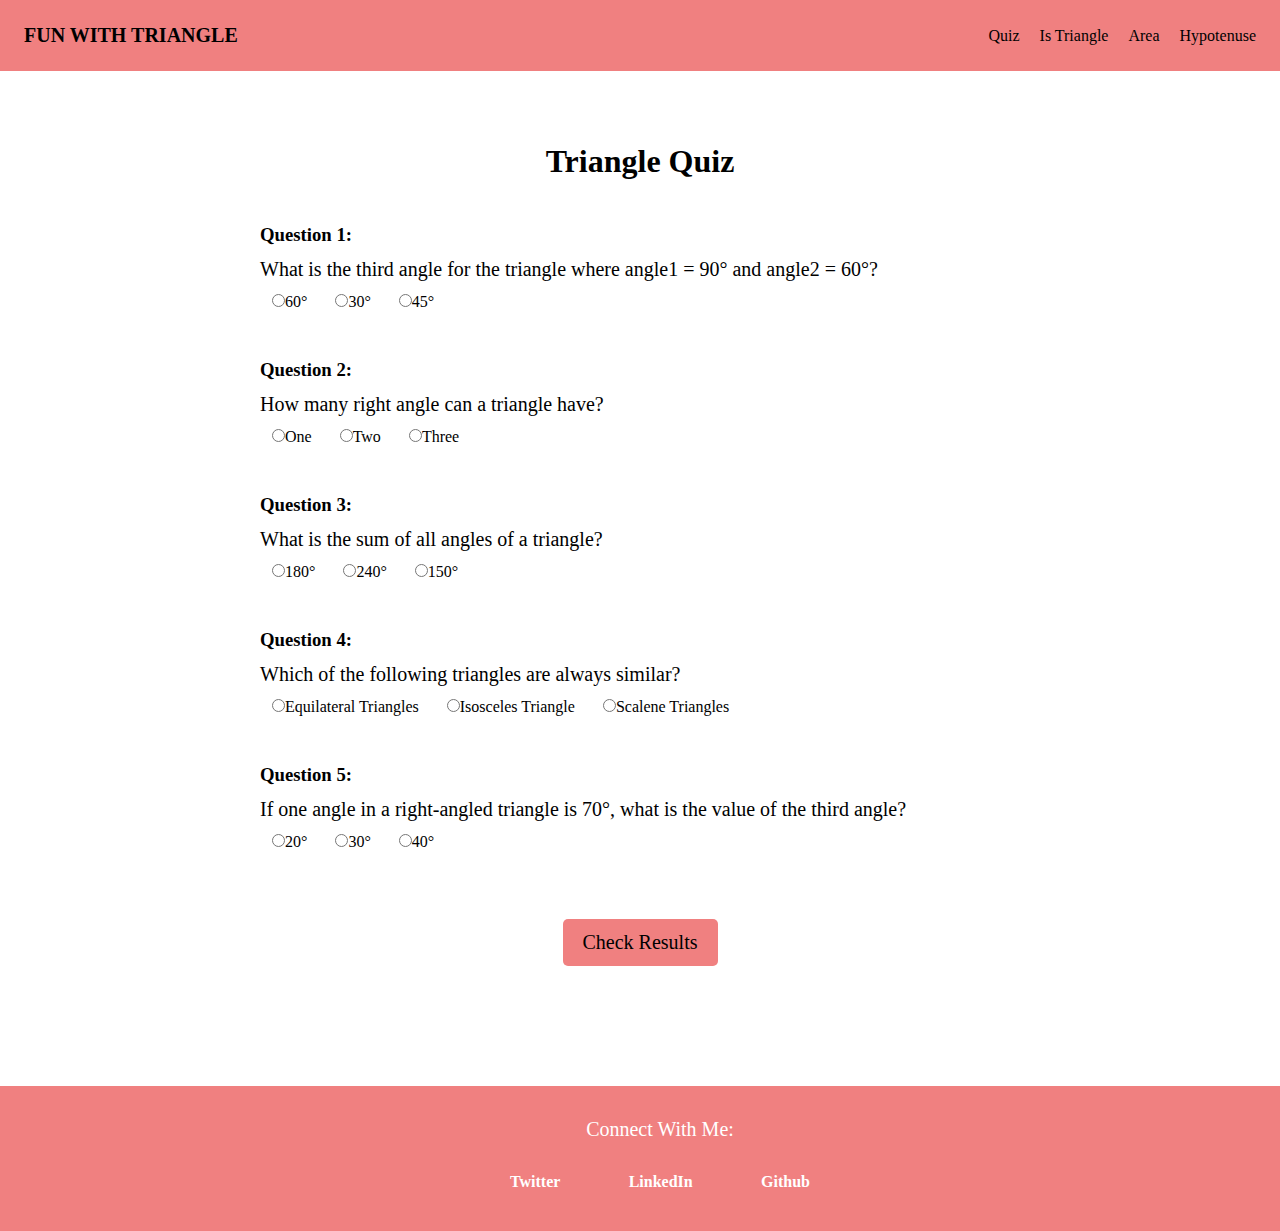
<file: index.html>
<!DOCTYPE html>
<html lang="en">
  <head>
    <meta charset="UTF-8" />
    <meta http-equiv="X-UA-Compatible" content="IE=edge" />
    <meta name="viewport" content="width=device-width, initial-scale=1.0" />
    <title>Document</title>
    <link rel="stylesheet" href="quiz.css" />
    <link rel="stylesheet" href="style.css" />
  </head>
  <body>
    <div class="navigation">
      <p class="nav-title">FUN WITH TRIANGLE</p>
      <ul class="nav-list">
        <li class="nav-list-links">
          <a href="/index.html">Quiz</a>
        </li>
        <li class="nav-list-links">
          <a href="/triangle.html">Is Triangle</a>
        </li>
        <li class="nav-list-links">
          <a href="/area.html">Area</a>
        </li>
        <li class="nav-list-links">
          <a href="/hypotenuse.html">Hypotenuse</a>
        </li>
      </ul>
    </div>

    <h1>Triangle Quiz</h1>

    <div class="quiz-main">
      <form class="quiz-form">
        <div class="question-container question-1">
          <h3>Question 1:</h3>
          <p>
            What is the third angle for the triangle where angle1 = 90° and
            angle2 = 60°?
          </p>

          <label><input type="radio" name="question1" value="60°" />60°</label>
          <label><input type="radio" name="question1" value="30°" />30°</label>
          <label><input type="radio" name="question1" value="45°" />45°</label>
        </div>
        <!--  -->
        <div class="question-container">
          <h3>Question 2:</h3>
          <p>How many right angle can a triangle have?</p>

          <label><input type="radio" name="question2" value="One" />One</label>
          <label><input type="radio" name="question2" value="Two" />Two</label>
          <label
            ><input type="radio" name="question2" value="Three" />Three</label
          >
        </div>
        <!--  -->
        <div class="question-container">
          <h3>Question 3:</h3>
          <p>What is the sum of all angles of a triangle?</p>

          <label
            ><input type="radio" name="question3" value="180°" />180°</label
          >
          <label
            ><input type="radio" name="question3" value="240°" />240°</label
          >
          <label
            ><input type="radio" name="question3" value="150°" />150°</label
          >
        </div>
        <!--  -->
        <div class="question-container">
          <h3>Question 4:</h3>
          <p>Which of the following triangles are always similar?</p>

          <label
            ><input
              type="radio"
              name="question4"
              value="Equilateral Triangles"
            />Equilateral Triangles</label
          >
          <label
            ><input
              type="radio"
              name="question4"
              value="Isosceles Triangle"
            />Isosceles Triangle</label
          >
          <label
            ><input
              type="radio"
              name="question4"
              value="Scalene Triangles"
            />Scalene Triangles</label
          >
        </div>
        <!--  -->
        <!--  -->
        <div class="question-container">
          <h3>Question 5:</h3>
          <p>
            If one angle in a right-angled triangle is 70°, what is the value of
            the third angle?
          </p>

          <label><input type="radio" name="question6" value="20°" />20°</label>
          <label><input type="radio" name="question6" value="30°" />30°</label>
          <label><input type="radio" name="question6" value="40°" />40°</label>
        </div>
        <!--  -->
        <!-- <div class="question-container">
          <p>Question three will come here</p>

          <label ><input type="radio" name="question7" value="" /></label>
          <label ><input type="radio" name="question7" value="" /></label>
          <label ><input type="radio" name="question7" value="" /></label>
        </div> -->
        <!--  -->
      </form>
      <div class="button-container">
        <button class="button">Check Results</button>
      </div>
    </div>

    <div class="message"></div>

    <footer class="footer">
      <div class="socials">
        <p>Connect With Me:</p>
        <ul class="socials-links">
          <li>
            <a class="social-link" href="https://twitter.com/Parth___Arora"
              >Twitter</a
            >
          </li>
          <li>
            <a
              class="social-link"
              href="https://www.linkedin.com/in/parth-arora-3b87381b1/"
              >LinkedIn</a
            >
          </li>
          <li>
            <a class="social-link" href="https://github.com/partharora100"
              >Github</a
            >
          </li>
        </ul>
      </div>
    </footer>

    <script src="scripts/quiz.js"></script>
  </body>
</html>
</file>
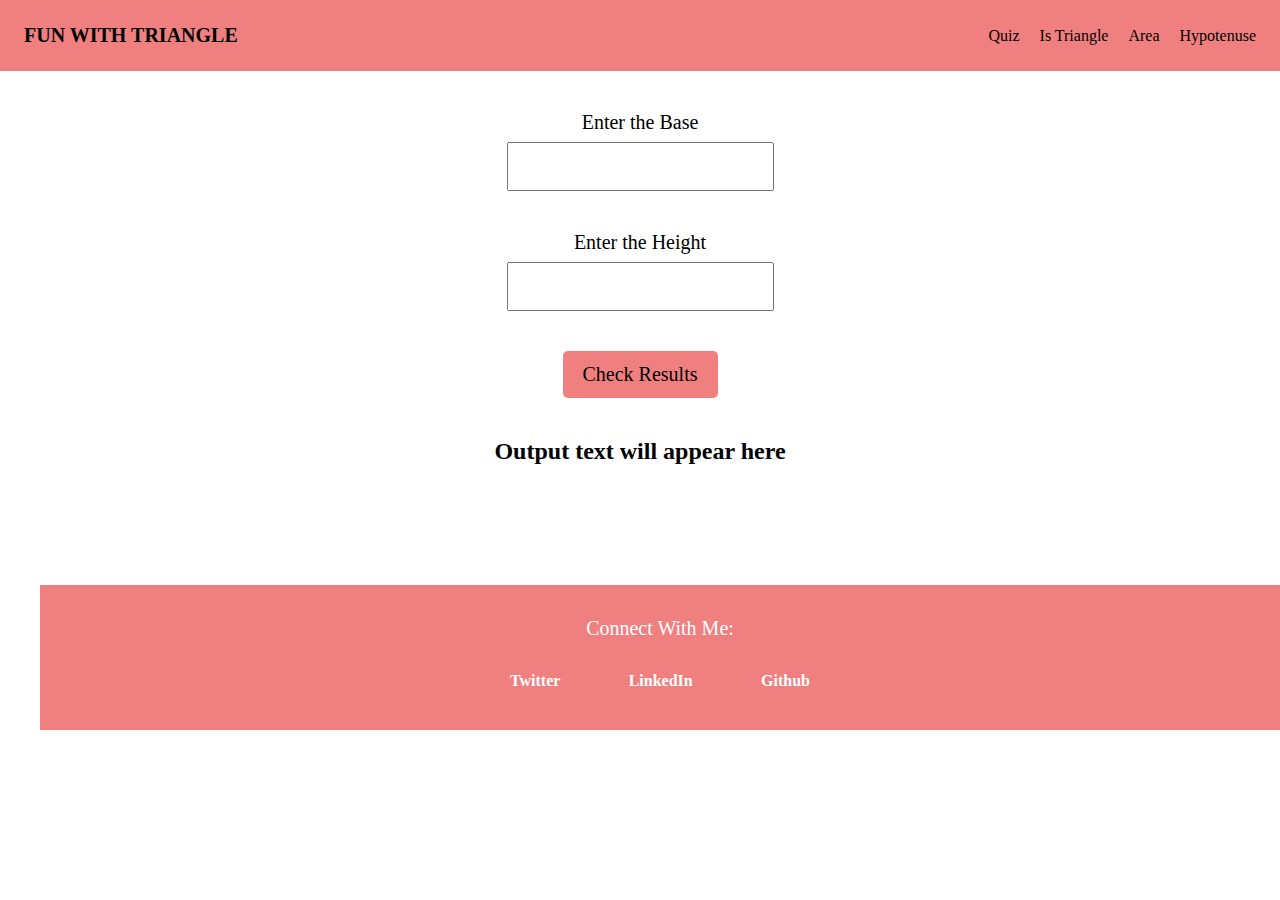
<file: area.html>
<!DOCTYPE html>
<html lang="en">
  <head>
    <meta charset="UTF-8" />
    <meta http-equiv="X-UA-Compatible" content="IE=edge" />
    <meta name="viewport" content="width=device-width, initial-scale=1.0" />
    <title>Area of triangle</title>
    <link rel="stylesheet" href="style.css" />
  </head>
  <body>
    <div class="navigation">
      <p class="nav-title">FUN WITH TRIANGLE</p>
      <ul class="nav-list">
        <li class="nav-list-links">
          <a href="/index.html">Quiz</a>
        </li>
        <li class="nav-list-links">
          <a href="/triangle.html">Is Triangle</a>
        </li>
        <li class="nav-list-links">
          <a href="/area.html">Area</a>
        </li>
        <li class="nav-list-links">
          <a href="/hypotenuse.html">Hypotenuse</a>
        </li>
      </ul>
    </div>
    <article>
      <label for="" class="input-label">Enter the Base</label>
      <div class="box">
        <input type="number" class="input input-base" />
      </div>
      <label for="" class="input-label">Enter the Height</label>
      <div class="box">
        <input type="number" class="input input-height" />
      </div>
      <div class="button-container">
        <button class="button">Check Results</button>
      </div>

      <div class="message">Output text will appear here</div>

      <footer class="footer">
        <div class="socials">
          <p>Connect With Me:</p>
          <ul class="socials-links">
            <li>
              <a class="social-link" href="https://twitter.com/Parth___Arora"
                >Twitter</a
              >
            </li>
            <li>
              <a
                class="social-link"
                href="https://www.linkedin.com/in/parth-arora-3b87381b1/"
                >LinkedIn</a
              >
            </li>
            <li>
              <a class="social-link" href="https://github.com/partharora100"
                >Github</a
              >
            </li>
          </ul>
        </div>
      </footer>
    </article>

    <script src="scripts/area.js"></script>
  </body>
</html>
</file>
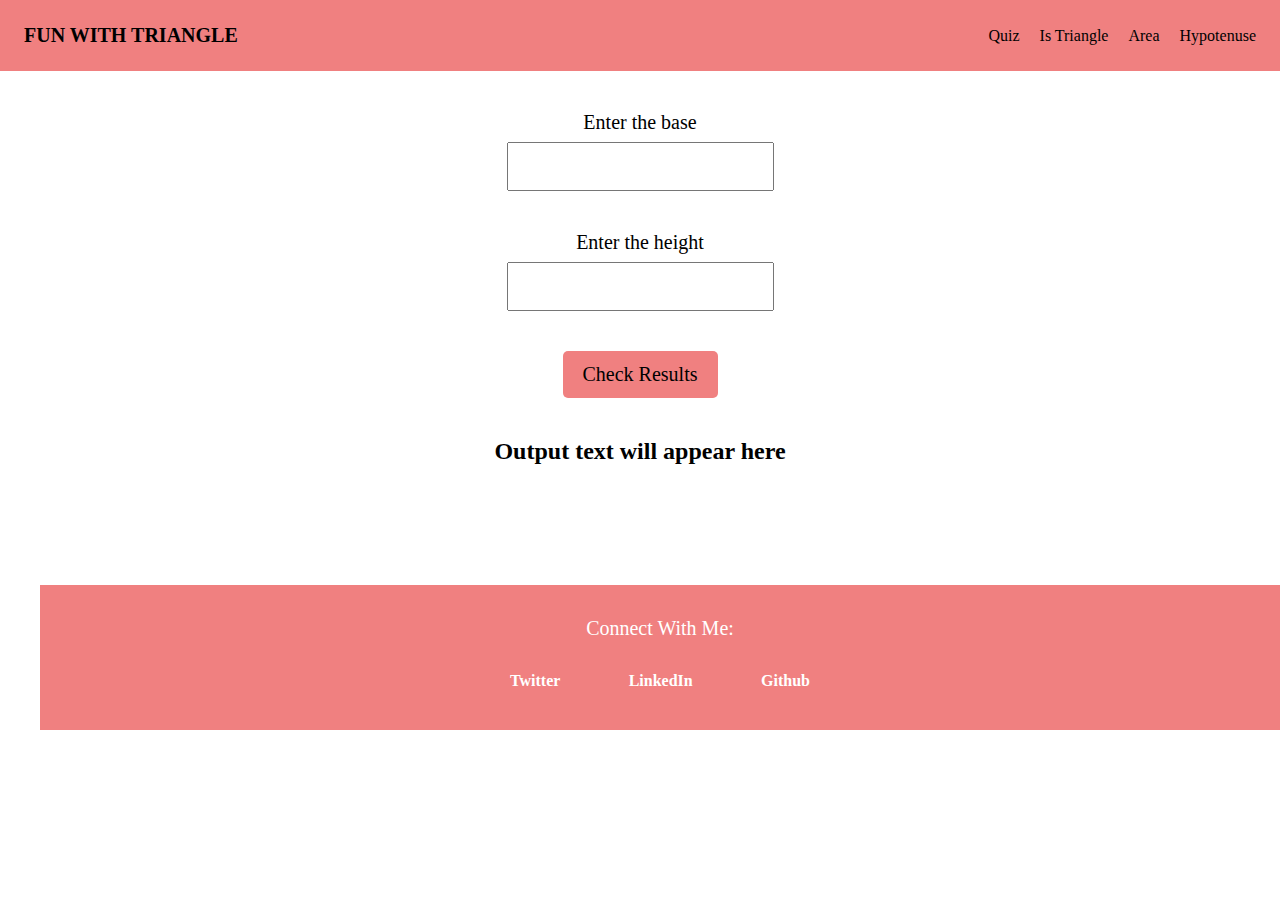
<file: hypotenuse.html>
<!DOCTYPE html>
<html lang="en">
  <head>
    <meta charset="UTF-8" />
    <meta http-equiv="X-UA-Compatible" content="IE=edge" />
    <meta name="viewport" content="width=device-width, initial-scale=1.0" />
    <title>Document</title>
    <link rel="stylesheet" href="style.css" />
  </head>
  <body>
    <div class="navigation">
      <p class="nav-title">FUN WITH TRIANGLE</p>
      <ul class="nav-list">
        <li class="nav-list-links">
          <a href="/index.html">Quiz</a>
        </li>
        <li class="nav-list-links">
          <a href="/triangle.html">Is Triangle</a>
        </li>
        <li class="nav-list-links">
          <a href="/area.html">Area</a>
        </li>
        <li class="nav-list-links">
          <a href="/hypotenuse.html">Hypotenuse</a>
        </li>
      </ul>
    </div>
    <article>
      <label for="" class="input-label">Enter the base</label>
      <div class="box">
        <input type="number" class="input input-base" />
      </div>

      <label for="" class="input-label">Enter the height</label>
      <div class="box">
        <input type="number" class="input input-height" />
      </div>

      <div class="button-container">
        <button class="button">Check Results</button>
      </div>

      <div class="message">Output text will appear here</div>
      <footer class="footer">
        <div class="socials">
          <p>Connect With Me:</p>
          <ul class="socials-links">
            <li>
              <a class="social-link" href="https://twitter.com/Parth___Arora"
                >Twitter</a
              >
            </li>
            <li>
              <a
                class="social-link"
                href="https://www.linkedin.com/in/parth-arora-3b87381b1/"
                >LinkedIn</a
              >
            </li>
            <li>
              <a class="social-link" href="https://github.com/partharora100"
                >Github</a
              >
            </li>
          </ul>
        </div>
      </footer>
    </article>

    <script src="scripts/hypotenuse.js"></script>
  </body>
</html>
</file>
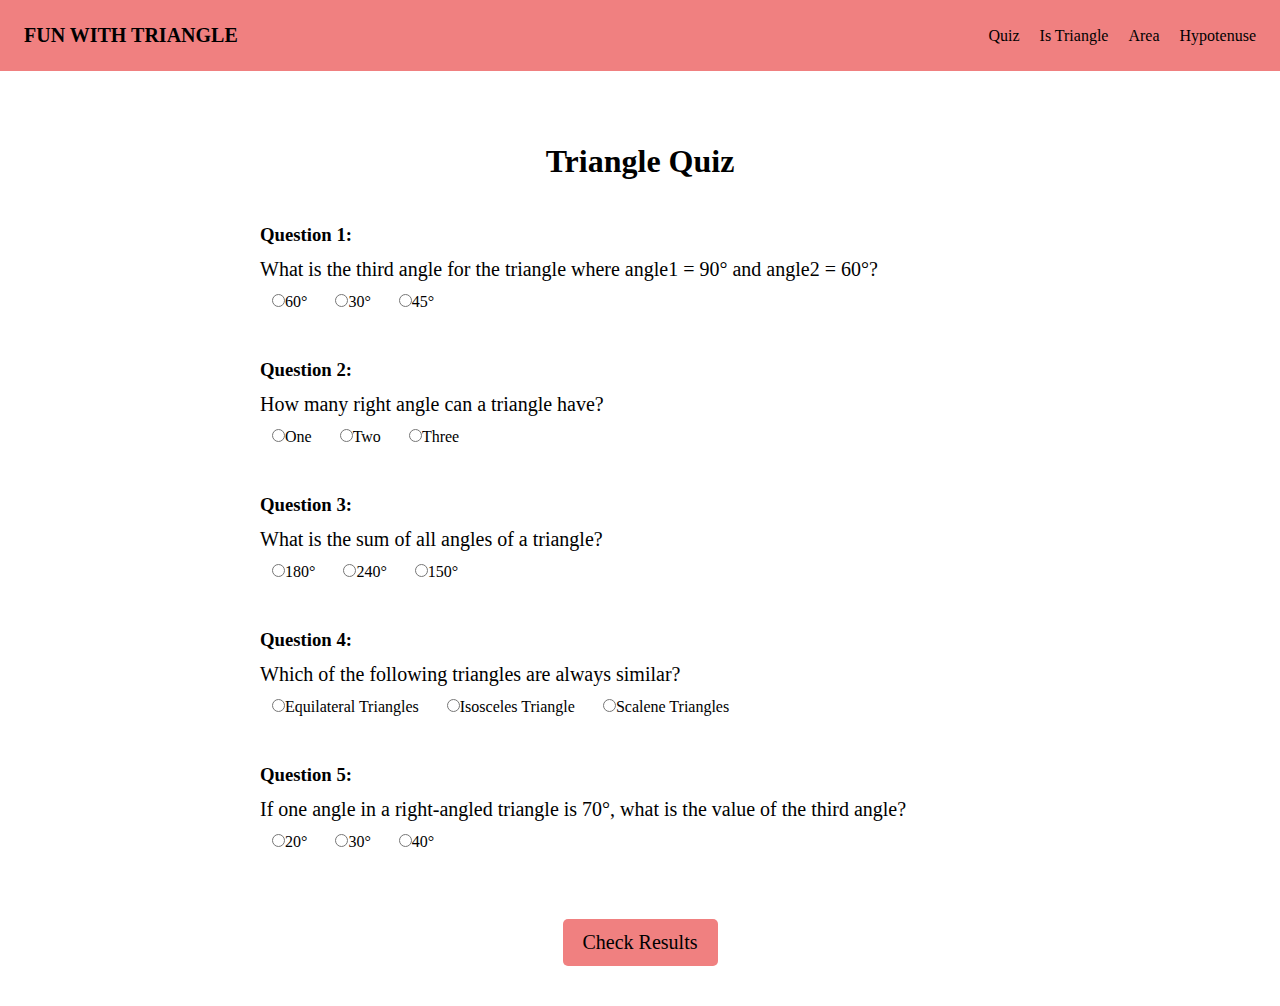
<file: quiz.html>
<!DOCTYPE html>
<html lang="en">
  <head>
    <meta charset="UTF-8" />
    <meta http-equiv="X-UA-Compatible" content="IE=edge" />
    <meta name="viewport" content="width=device-width, initial-scale=1.0" />
    <title>Document</title>
    <link rel="stylesheet" href="quiz.css" />
    <link rel="stylesheet" href="style.css" />
  </head>
  <body>
    <div class="navigation">
      <p class="nav-title">FUN WITH TRIANGLE</p>
      <ul class="nav-list">
        <li class="nav-list-links">
          <a href="/quiz.html">Quiz</a>
        </li>
        <li class="nav-list-links">
          <a href="/triangle.html">Is Triangle</a>
        </li>
        <li class="nav-list-links">
          <a href="/area.html">Area</a>
        </li>
        <li class="nav-list-links">
          <a href="/hypotenuse.html">Hypotenuse</a>
        </li>
      </ul>
    </div>

    <h1>Triangle Quiz</h1>

    <div class="quiz-main">
      <form class="quiz-form">
        <div class="question-container question-1">
          <h3>Question 1:</h3>
          <p>
            What is the third angle for the triangle where angle1 = 90° and
            angle2 = 60°?
          </p>

          <label for=""
            ><input type="radio" name="question1" value="60°" />60°</label
          >
          <label for=""
            ><input type="radio" name="question1" value="30°" />30°</label
          >
          <label for=""
            ><input type="radio" name="question1" value="45°" />45°</label
          >
        </div>
        <!--  -->
        <div class="question-container">
          <h3>Question 2:</h3>
          <p>How many right angle can a triangle have?</p>

          <label for=""
            ><input type="radio" name="question2" value="One" />One</label
          >
          <label for=""
            ><input type="radio" name="question2" value="Two" />Two</label
          >
          <label for=""
            ><input type="radio" name="question2" value="Three" />Three</label
          >
        </div>
        <!--  -->
        <div class="question-container">
          <h3>Question 3:</h3>
          <p>What is the sum of all angles of a triangle?</p>

          <label for=""
            ><input type="radio" name="question3" value="180°" />180°</label
          >
          <label for=""
            ><input type="radio" name="question3" value="240°" />240°</label
          >
          <label for=""
            ><input type="radio" name="question3" value="150°" />150°</label
          >
        </div>
        <!--  -->
        <div class="question-container">
          <h3>Question 4:</h3>
          <p>Which of the following triangles are always similar?</p>

          <label for=""
            ><input
              type="radio"
              name="question4"
              value="Equilateral Triangles"
            />Equilateral Triangles</label
          >
          <label for=""
            ><input
              type="radio"
              name="question4"
              value="Isosceles Triangle"
            />Isosceles Triangle</label
          >
          <label for=""
            ><input
              type="radio"
              name="question4"
              value="Scalene Triangles"
            />Scalene Triangles</label
          >
        </div>
        <!--  -->
        <!--  -->
        <div class="question-container">
          <h3>Question 5:</h3>
          <p>
            If one angle in a right-angled triangle is 70°, what is the value of
            the third angle?
          </p>

          <label for=""
            ><input type="radio" name="question6" value="20°" />20°</label
          >
          <label for=""
            ><input type="radio" name="question6" value="30°" />30°</label
          >
          <label for=""
            ><input type="radio" name="question6" value="40°" />40°</label
          >
        </div>
        <!--  -->
        <!-- <div class="question-container">
          <p>Question three will come here</p>

          <label for=""><input type="radio" name="question7" value="" /></label>
          <label for=""><input type="radio" name="question7" value="" /></label>
          <label for=""><input type="radio" name="question7" value="" /></label>
        </div> -->
        <!--  -->
      </form>
      <div class="button-container">
        <button class="button">Check Results</button>
      </div>
    </div>

    <div class="message"></div>

    <script src="scripts/quiz.js"></script>
  </body>
</html>
</file>
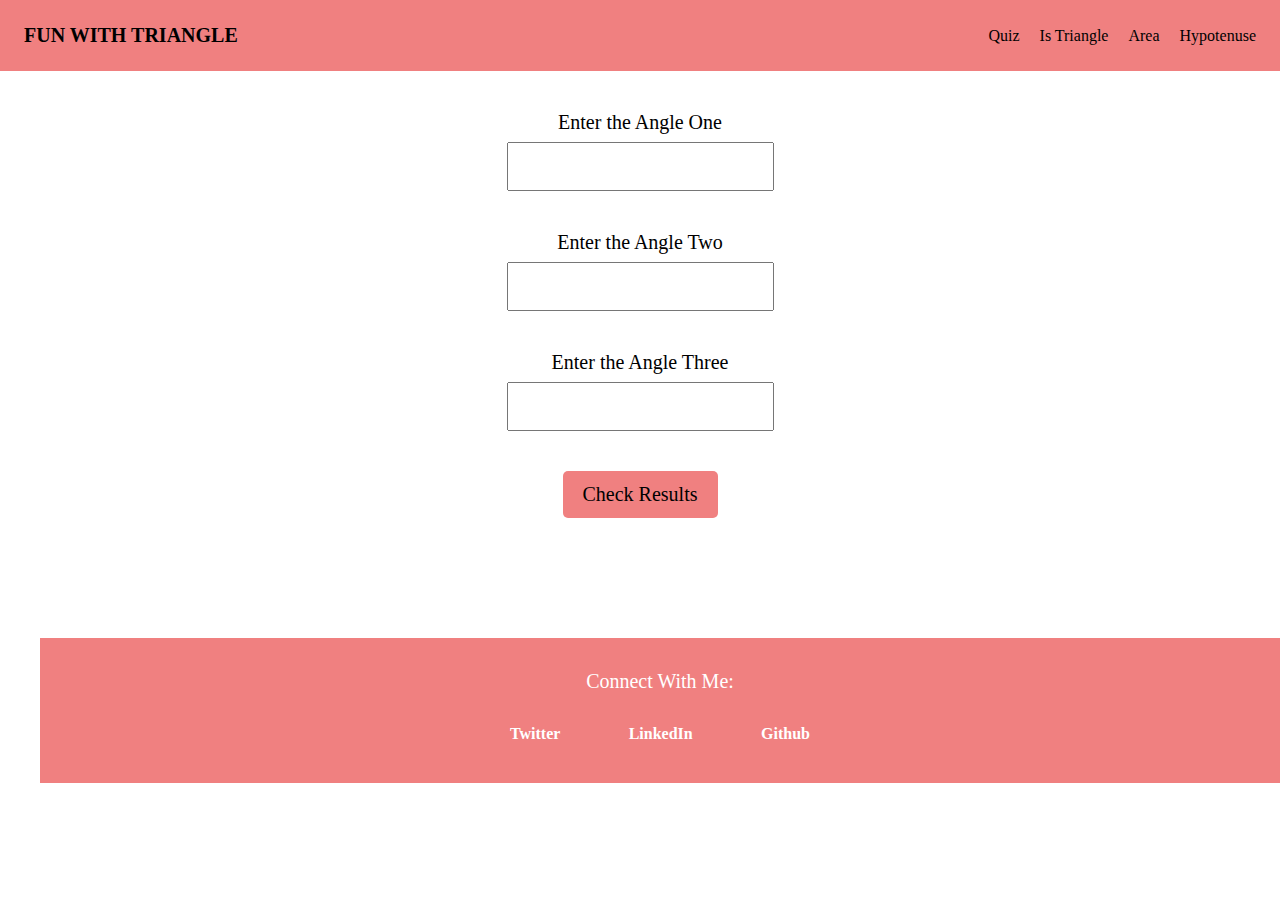
<file: triangle.html>
<!DOCTYPE html>
<html lang="en">
  <head>
    <meta charset="UTF-8" />
    <meta http-equiv="X-UA-Compatible" content="IE=edge" />
    <meta name="viewport" content="width=device-width, initial-scale=1.0" />
    <title>Document</title>
    <link rel="stylesheet" href="style.css" />
  </head>
  <body>
    <div class="navigation">
      <p class="nav-title">FUN WITH TRIANGLE</p>
      <ul class="nav-list">
        <li class="nav-list-links">
          <a href="/index.html">Quiz</a>
        </li>
        <li class="nav-list-links">
          <a href="/triangle.html">Is Triangle</a>
        </li>
        <li class="nav-list-links">
          <a href="/area.html">Area</a>
        </li>
        <li class="nav-list-links">
          <a href="/hypotenuse.html">Hypotenuse</a>
        </li>
      </ul>
    </div>
    <article>
      <label class="input-label">Enter the Angle One</label>
      <div class="box">
        <input type="number" class="input" />
      </div>

      <label class="input-label">Enter the Angle Two</label>
      <div class="box">
        <input type="number" class="input" />
      </div>

      <label class="input-label">Enter the Angle Three</label>
      <div class="box">
        <input type="number" class="input" />
      </div>

      <div class="button-container">
        <button class="button">Check Results</button>
      </div>

      <div class="message"></div>
      <footer class="footer">
        <div class="socials">
          <p>Connect With Me:</p>
          <ul class="socials-links">
            <li>
              <a class="social-link" href="https://twitter.com/Parth___Arora"
                >Twitter</a
              >
            </li>
            <li>
              <a
                class="social-link"
                href="https://www.linkedin.com/in/parth-arora-3b87381b1/"
                >LinkedIn</a
              >
            </li>
            <li>
              <a class="social-link" href="https://github.com/partharora100"
                >Github</a
              >
            </li>
          </ul>
        </div>
      </footer>
    </article>

    <script src="scripts/triangle.js"></script>
  </body>
</html>
</file>
<file: quiz.css>
.quiz-main {
  margin: 20px auto 0 auto;
  max-width: 800px;
}

.question-container {
  display: block;
  padding: 24px 20px;
}

.question-container p {
  font-size: 20px;
  margin-bottom: 12px;
}

.question-container label {
  padding: 4px 12px;
}

form {
  margin-bottom: 44px;
}

.question-container h3 {
  margin-bottom: 12px;
}

h1 {
  text-align: center;
  margin-top: 72px;
}

/* .button-container{
  display: flex;
  justify-content: center;
} */

.footer {
  margin-top: 120px;
  background-color: lightcoral;
  padding: 20px;
  width: 100%;
}

.footer p {
  font-size: 20px;
  text-align: center;
  padding: 12px;
  color: white;
}

.socials-links {
  list-style: none;
  display: flex;
  justify-content: space-between;
  align-items: center;
  width: 300px;
  margin: 0 auto;
  margin-bottom: 20px;
}

.socials p {
  margin-bottom: 20px;
}

.social-link {
  text-decoration: none;
  color: white;
  font-weight: bold;
}

.line {
  margin-bottom: 12px;
}
</file>
<file: style.css>
* {
  padding: 0;
  margin: 0;
  font-family: Georgia, "Times New Roman", Times, serif;
}

:root {
  --primary-color: "";
}
/* Navigation Bar */

.navigation {
  display: flex;
  justify-content: space-between;
  align-items: center;
  background-color: lightcoral;
  padding: 24px 24px;
}

.nav-title {
  font-size: 20px;
  font-weight: bolder;
}

li {
  list-style: none;
  display: inline;
  padding-left: 16px;
  font-size: 16px;
}

li:first-child {
  padding-left: 0;
}

li a {
  text-decoration: none;
  font-size: 16px;
  color: black;
}

/* Input Elements */

.input-label {
  display: block;
  font-size: 20px;
  margin-bottom: 8px;
  text-align: center;
}

.input {
  display: block;
  font-size: 18px;
  padding: 12px 20px;
  margin-bottom: 40px;
}

/* CTA Buttons */

.button {
  font-size: 20px;
  padding: 12px 20px;
  border: none;
  background-color: lightcoral;
  border-radius: 5px;
}

/* display message */

.message {
  margin-top: 40px;
  text-align: center;
  font-size: 24px;
  font-weight: bolder;
}

/* button container */
.button-container {
  display: flex;
  justify-content: center;
}

article {
  padding: 40px;
}

.box {
  display: flex;
  justify-content: center;
}

.footer {
  margin-top: 120px;
  background-color: lightcoral;
  padding: 20px;
  width: 100%;
}

.footer p {
  font-size: 20px;
  text-align: center;
  padding: 12px;
  color: white;
}

.socials-links {
  list-style: none;
  display: flex;
  justify-content: space-between;
  align-items: center;
  width: 300px;
  margin: 0 auto;
  margin-bottom: 20px;
}

.socials p {
  margin-bottom: 20px;
}

.social-link {
  text-decoration: none;
  color: white;
  font-weight: bold;
}

.line {
  margin-bottom: 12px;
}
</file>
